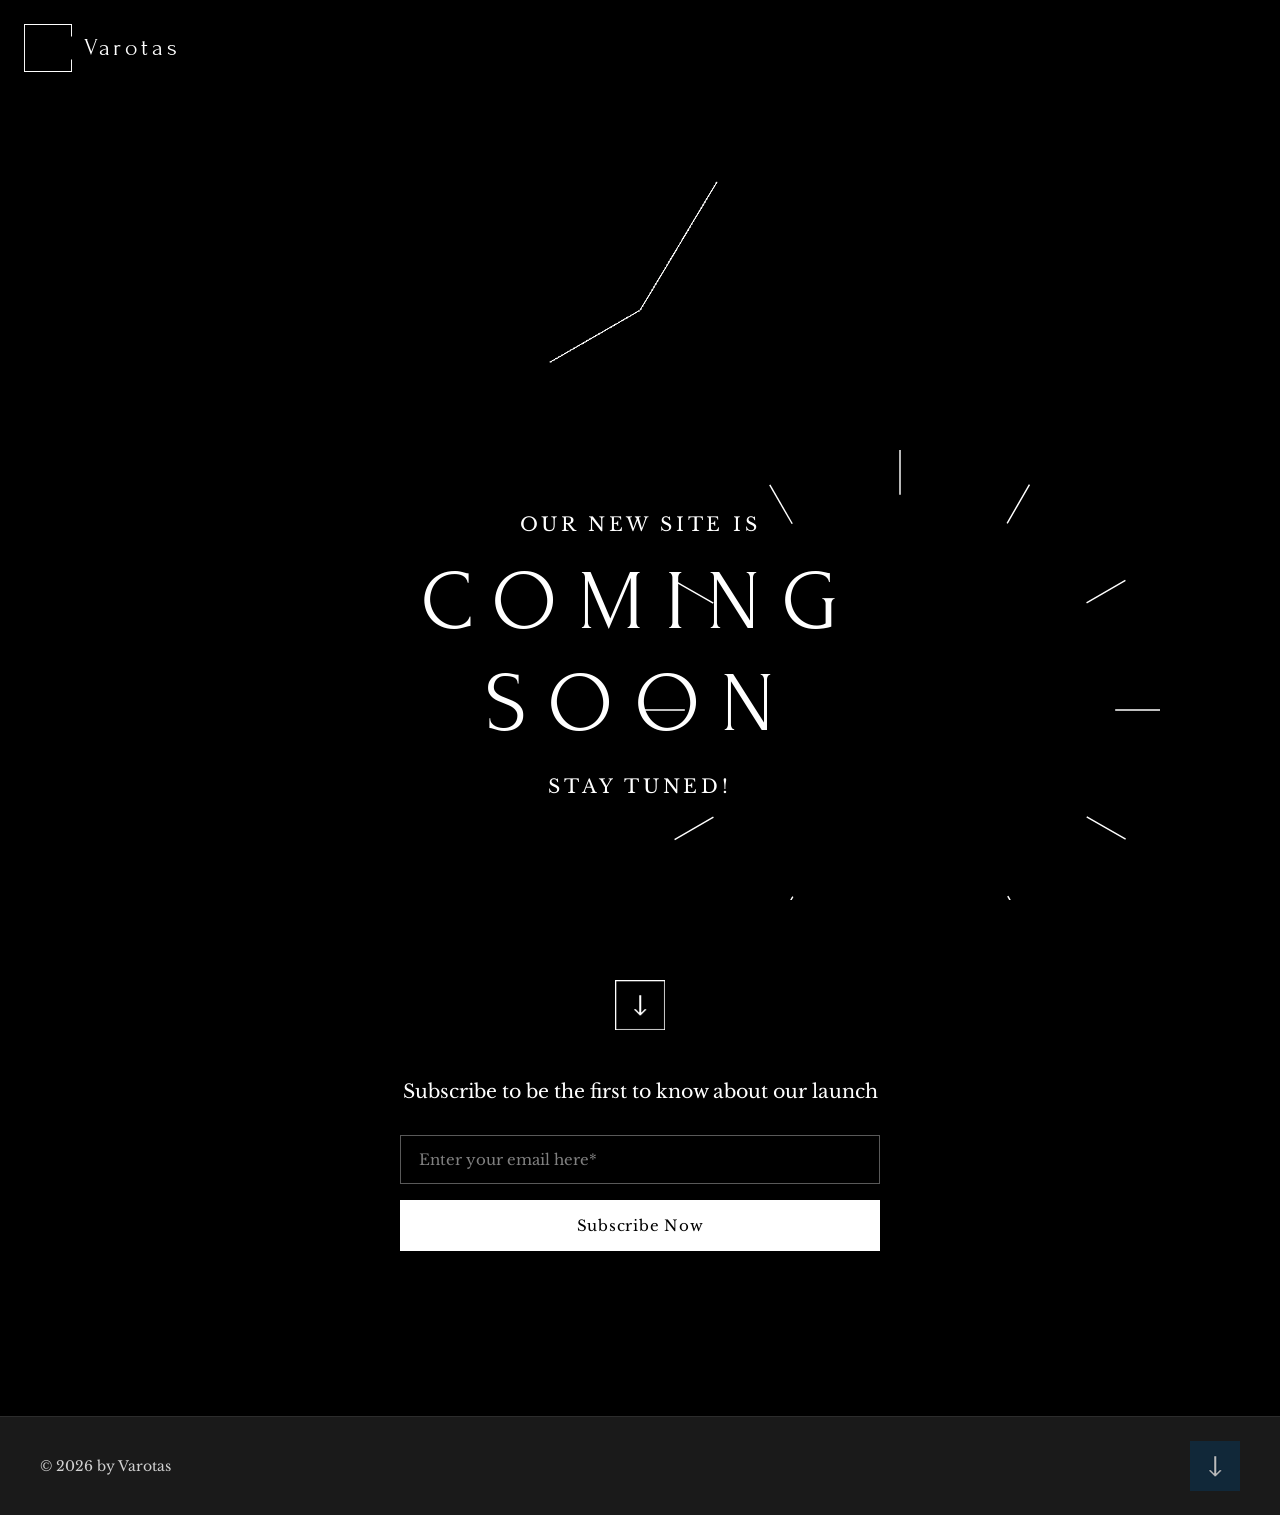
<file: index.html>
<!DOCTYPE html>
<html lang="en">
<head>
    <meta charset="UTF-8">
    <meta name="viewport" content="width=device-width, initial-scale=1.0">
    <meta name="description" content="Varotas — Our new site is coming soon. Stay tuned!">
    <title>Varotas</title>

    <!-- Fonts -->
    <link rel="preconnect" href="https://fonts.googleapis.com">
    <link rel="preconnect" href="https://fonts.gstatic.com" crossorigin>
    <link href="https://fonts.googleapis.com/css2?family=Forum&family=Libre+Baskerville:ital,wght@0,400;0,700;1,400&display=swap" rel="stylesheet">

    <!-- Styles -->
    <link rel="stylesheet" href="styles.css">
</head>
<body>

    <!-- ===================== VIDEO BACKGROUND ===================== -->
    <div class="video-background">
        <video autoplay muted loop playsinline preload="auto" id="bg-video">
            <source src="assets/bg-video.mp4" type="video/mp4">
        </video>
        <div class="video-overlay"></div>
    </div>

    <!-- ===================== PINNED LOGO (Top Left) ===================== -->
    <a href="#" id="logo-link" class="pinned-logo" aria-label="Varotas Home">
        <div class="logo-icon">
            <svg preserveAspectRatio="xMidYMid meet" data-bbox="0 0 200 200" viewBox="0 0 200 200" xmlns="http://www.w3.org/2000/svg" role="presentation" aria-hidden="true">
                <g><path d="M196,52V4H4v192h192v-48h4v52H0V0h200v52H196z" fill="#FFFFFF"></path></g>
            </svg>
        </div>
        <span class="logo-text">Varotas</span>
    </a>

    <!-- ===================== HERO SECTION ===================== -->
    <section class="hero" id="hero">
        <!-- Decorative Sun/Compass SVG -->
        <div class="hero-compass animate-target">
            <svg preserveAspectRatio="xMidYMid meet" viewBox="3.5 3.5 193 193" height="200" width="200" xmlns="http://www.w3.org/2000/svg" role="presentation" aria-hidden="true">
                <g>
                    <path fill="#FFFFFF" d="M100.267 3.5v16.632h-.533V3.5h.533z"/>
                    <path fill="#FFFFFF" d="M100.267 179.868V196.5h-.533v-16.632h.533z"/>
                    <path fill="#FFFFFF" d="M196.5 99.734v.533h-16.632v-.533H196.5z"/>
                    <path fill="#FFFFFF" d="M20.132 99.734v.533H3.5v-.533h16.632z"/>
                    <path fill="#FFFFFF" d="M183.533 51.68l.265.462-14.42 8.288-.265-.462 14.42-8.288z"/>
                    <path fill="#FFFFFF" d="M30.622 139.565l.265.462-14.42 8.288-.265-.463 14.42-8.287z"/>
                    <path fill="#FFFFFF" d="M147.819 16.183l.462.265L140 30.872l-.463-.266 8.282-14.423z"/>
                    <path fill="#FFFFFF" d="M59.997 169.131l.463.266-8.282 14.423-.462-.265 8.281-14.424z"/>
                    <path fill="#FFFFFF" d="M51.896 16.342l8.331 14.395-.461.267-8.331-14.395.461-.267z"/>
                    <path fill="#FFFFFF" d="M140.236 168.986l8.33 14.395-.46.267-8.332-14.395.462-.267z"/>
                    <path fill="#FFFFFF" d="M16.39 51.817l14.433 8.264-.265.463-14.433-8.265.265-.462z"/>
                    <path fill="#FFFFFF" d="M169.44 139.454l14.433 8.264-.264.463-14.434-8.265.265-.462z"/>
                </g>
            </svg>
        </div>

        <!-- Animated GIF Logo -->
        <div class="hero-gif animate-target">
            <img src="assets/logo-animated.gif" alt="Varotas animated logo" width="527" height="527">
        </div>

        <!-- Hero Text -->
        <p class="hero-subtitle animate-target">OUR NEW SITE IS</p>
        <h1 class="hero-title animate-target">COMING<br>SOON</h1>
        <p class="hero-subtitle animate-target">STAY TUNED!</p>
    </section>

    <!-- ===================== SUBSCRIBE SECTION ===================== -->
    <section class="subscribe-section" id="subscribe">
        <!-- Down Arrow Button -->
        <a href="#subscribe" class="scroll-down-btn animate-target" aria-label="Scroll to subscribe section">
            <img src="assets/arrow-down.png" alt="Scroll down" width="50" height="50">
        </a>

        <!-- Subscribe Form -->
        <div class="subscribe-form-wrapper animate-target">
            <p class="subscribe-text">Subscribe to be the first to know about our launch</p>
            <form id="subscribe-form" class="subscribe-form">
                <div class="form-group">
                    <input type="email" id="email-input" name="email" placeholder="Enter your email here*" required pattern="^.+@.+\.[a-zA-Z]{2,63}$" maxlength="250" autocomplete="off">
                </div>
                <button type="submit" id="subscribe-btn" class="subscribe-btn">Subscribe Now</button>
            </form>
            <p class="success-message" id="success-msg">Thanks for submitting!</p>
        </div>
    </section>

    <!-- ===================== FOOTER ===================== -->
    <footer class="site-footer">
        <p class="copyright">&copy; 2026 by Varotas</p>
        <a href="#hero" class="scroll-top-btn" aria-label="Back to top">
            <img src="assets/arrow-up.png" alt="Back to top" width="50" height="50">
        </a>
    </footer>

    <!-- ===================== SCRIPTS ===================== -->
    <script>
        // Scroll-triggered fade-in animations
        const observer = new IntersectionObserver((entries) => {
            entries.forEach(entry => {
                if (entry.isIntersecting) {
                    entry.target.classList.add('animate-in');
                }
            });
        }, { threshold: 0.15 });

        document.querySelectorAll('.animate-target').forEach(el => observer.observe(el));

        // Smooth scroll for anchor links
        document.querySelectorAll('a[href^="#"]').forEach(anchor => {
            anchor.addEventListener('click', function (e) {
                e.preventDefault();
                const target = document.querySelector(this.getAttribute('href'));
                if (target) {
                    target.scrollIntoView({ behavior: 'smooth' });
                }
            });
        });

        // Subscribe form
        document.getElementById('subscribe-form').addEventListener('submit', function(e) {
            e.preventDefault();
            const email = document.getElementById('email-input').value;
            if (!/^[^\s@]+@[^\s@]+\.[^\s@]+$/.test(email)) {
                alert('Please enter a valid email');
                return;
            }
            document.getElementById('success-msg').classList.add('visible');
            document.getElementById('email-input').value = '';
            // Hide success message after 5 seconds
            setTimeout(() => {
                document.getElementById('success-msg').classList.remove('visible');
            }, 5000);
        });

        // Ensure video plays (some browsers block autoplay)
        const video = document.getElementById('bg-video');
        video.play().catch(() => {});
    </script>
</body>
</html>
</file>
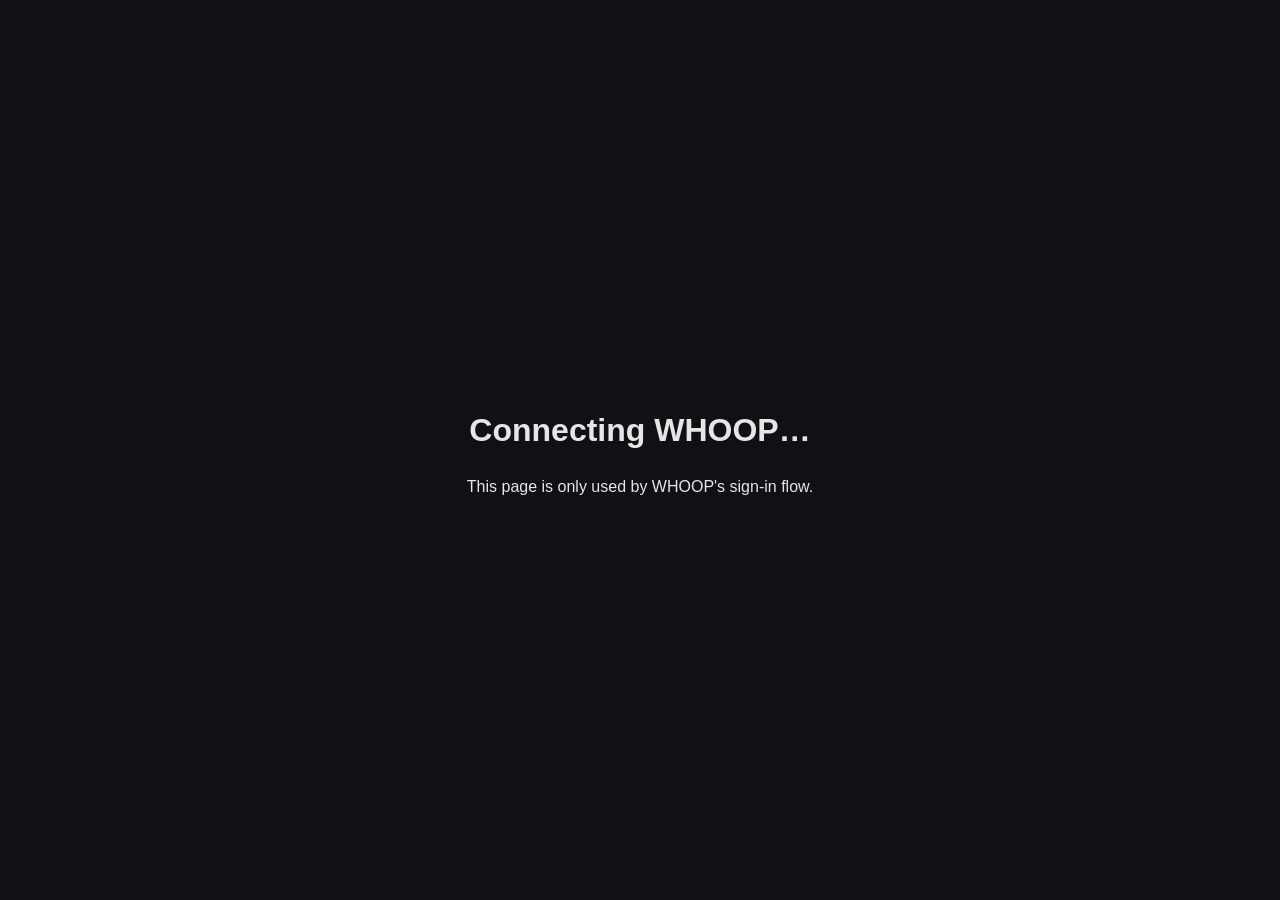
<file: oauth/whoop/callback/index.html>
<!doctype html>
<html lang="en">
<head>
<meta charset="utf-8">
<meta name="viewport" content="width=device-width, initial-scale=1">
<meta name="robots" content="noindex">
<title>Connecting WHOOP…</title>
<style>
  body { margin: 0; min-height: 100vh; display: grid; place-items: center; font: 16px/1.5 -apple-system, BlinkMacSystemFont, "Segoe UI", sans-serif; background: #0f1115; color: #e6e6e6; }
  main { max-width: 32rem; padding: 2rem; text-align: center; }
  a { color: #7cc4ff; }
  code { background: #1c1f26; padding: .1em .4em; border-radius: 4px; }
</style>
</head>
<body>
<main>
  <h1 id="title">Connecting WHOOP…</h1>
  <p id="msg">Handing the authorisation back to the backup app running on this computer.</p>
  <p id="fallback" hidden>If nothing happens, make sure the app is running and <a id="link" href="#">open this link</a>.</p>
</main>
<script>
  // WHOOP only accepts https redirect URLs, so WHOOP sends the browser here and this
  // page forwards the authorisation code to the backup app on localhost. The target is
  // fixed; the query string (code, state, error) is passed through unchanged.
  (function () {
    var target = "http://localhost:8767/oauth/whoop/callback" + window.location.search;
    var params = new URLSearchParams(window.location.search);
    if (params.get("error")) {
      document.getElementById("title").textContent = "WHOOP did not authorise the app";
      document.getElementById("msg").textContent = params.get("error_description") || params.get("error");
    }
    document.getElementById("link").href = target;
    setTimeout(function () { document.getElementById("fallback").hidden = false; }, 2500);
    if (params.get("code") || params.get("error")) { window.location.replace(target); }
    else { document.getElementById("msg").textContent = "This page is only used by WHOOP's sign-in flow."; }
  })();
</script>
</body>
</html>
</file>
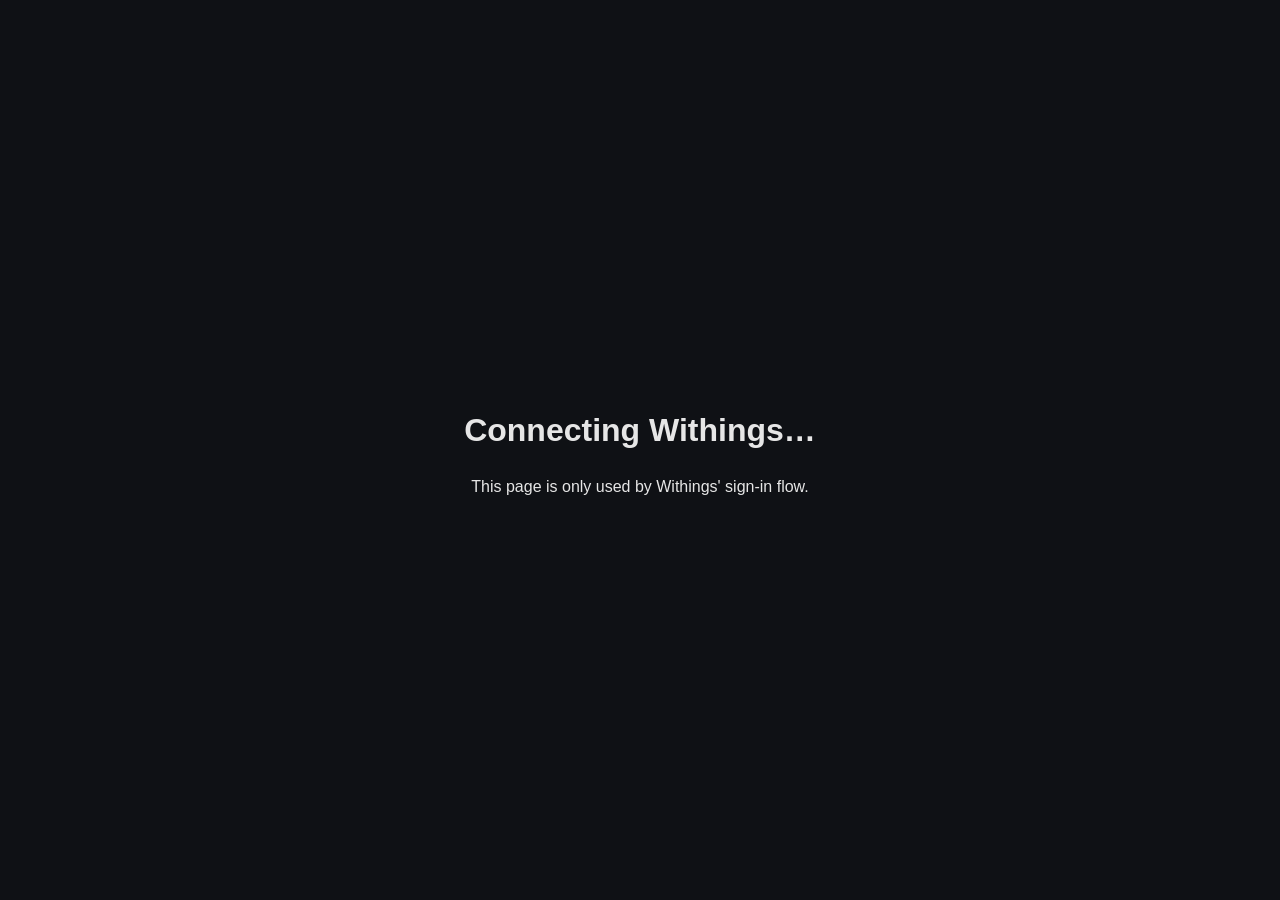
<file: oauth/withings/callback/index.html>
<!doctype html>
<html lang="en">
<head>
<meta charset="utf-8">
<meta name="viewport" content="width=device-width, initial-scale=1">
<meta name="robots" content="noindex">
<title>Connecting Withings…</title>
<style>
  body { margin: 0; min-height: 100vh; display: grid; place-items: center; font: 16px/1.5 -apple-system, BlinkMacSystemFont, "Segoe UI", sans-serif; background: #0f1115; color: #e6e6e6; }
  main { max-width: 32rem; padding: 2rem; text-align: center; }
  a { color: #7cc4ff; }
</style>
</head>
<body>
<main>
  <h1 id="title">Connecting Withings…</h1>
  <p id="msg">Handing the authorisation back to the backup app running on this computer.</p>
  <p id="fallback" hidden>If nothing happens, make sure the app is running and <a id="link" href="#">open this link</a>.</p>
</main>
<script>
  // Withings requires an https callback and the code expires after 30 seconds, so this
  // page forwards the browser to the backup app on localhost immediately. The target is
  // fixed; the query string (code, state, error) is passed through unchanged.
  (function () {
    var target = "http://localhost:8767/oauth/withings/callback" + window.location.search;
    var params = new URLSearchParams(window.location.search);
    if (params.get("error")) {
      document.getElementById("title").textContent = "Withings did not authorise the app";
      document.getElementById("msg").textContent = params.get("error_description") || params.get("error");
    }
    document.getElementById("link").href = target;
    setTimeout(function () { document.getElementById("fallback").hidden = false; }, 2500);
    if (params.get("code") || params.get("error")) { window.location.replace(target); }
    else { document.getElementById("msg").textContent = "This page is only used by Withings' sign-in flow."; }
  })();
</script>
</body>
</html>
</file>
<file: styles.css>
/* ============================================
   Varotas — Coming Soon Static Page Styles
   ============================================ */

/* === RESET & BASE === */
*, *::before, *::after {
    margin: 0;
    padding: 0;
    box-sizing: border-box;
}

:root {
    --color-bg: #000000;
    --color-text: #ffffff;
    --color-accent: #ffffff;
    --color-overlay: rgba(0, 0, 0, 0.72);
    --color-input-bg: rgba(255, 255, 255, 0.08);
    --color-input-border: rgba(255, 255, 255, 0.35);
    --color-btn-bg: #ffffff;
    --color-btn-text: #000000;
    --color-footer-bg: #1a1a1a;
    --font-heading: 'Forum', 'Libre Baskerville', Georgia, serif;
    --font-body: 'Libre Baskerville', Georgia, serif;
    --transition: 0.4s cubic-bezier(0.4, 0, 0.2, 1);
}

html {
    scroll-behavior: smooth;
    -webkit-font-smoothing: antialiased;
    -moz-osx-font-smoothing: grayscale;
}

body {
    background: var(--color-bg);
    color: var(--color-text);
    font-family: var(--font-body);
    font-size: 16px;
    line-height: 1.6;
    overflow-x: hidden;
}

a {
    color: inherit;
    text-decoration: none;
}

img {
    max-width: 100%;
    height: auto;
    display: block;
}


/* === VIDEO BACKGROUND === */
.video-background {
    position: fixed;
    top: 0;
    left: 0;
    width: 100%;
    height: 100%;
    z-index: -1;
    overflow: hidden;
}

.video-background video {
    position: absolute;
    top: 50%;
    left: 50%;
    min-width: 100%;
    min-height: 100%;
    width: auto;
    height: auto;
    transform: translate(-50%, -50%);
    object-fit: cover;
}

.video-overlay {
    position: absolute;
    inset: 0;
    background: var(--color-overlay);
}


/* === PINNED LOGO (Top Left Corner) === */
.pinned-logo {
    position: fixed;
    top: 24px;
    left: 24px;
    z-index: 100;
    display: flex;
    align-items: center;
    gap: 12px;
    text-decoration: none;
    transition: opacity var(--transition);
}

.pinned-logo:hover {
    opacity: 0.8;
}

.logo-icon {
    width: 48px;
    height: 48px;
    display: flex;
    align-items: center;
    justify-content: center;
}

.logo-icon svg {
    width: 100%;
    height: 100%;
    fill: var(--color-text);
}

.logo-text {
    font-family: var(--font-heading);
    font-size: 24px;
    font-weight: 400;
    letter-spacing: 0.15em;
    color: var(--color-text);
    text-transform: none;
}


/* === HERO SECTION === */
.hero {
    position: relative;
    min-height: 100vh;
    display: flex;
    flex-direction: column;
    align-items: center;
    justify-content: center;
    text-align: center;
    padding: 120px 20px 60px;
    overflow: hidden;
}

/* Decorative Compass/Sun SVG */
.hero-compass {
    position: absolute;
    top: 50%;
    left: 50%;
    transform: translate(-50%, -50%);
    width: 520px;
    height: 520px;
    opacity: 0.25;
    pointer-events: none;
    animation: slowRotate 120s linear infinite;
}

.hero-compass svg {
    width: 100%;
    height: 100%;
}

@keyframes slowRotate {
    from { transform: translate(-50%, -50%) rotate(0deg); }
    to   { transform: translate(-50%, -50%) rotate(360deg); }
}

/* Animated GIF */
.hero-gif {
    position: relative;
    z-index: 2;
    width: 320px;
    height: 320px;
    margin-bottom: 40px;
}

.hero-gif img {
    width: 100%;
    height: 100%;
    object-fit: cover;
    border-radius: 0;
}

/* Hero Typography */
.hero-subtitle {
    position: relative;
    z-index: 2;
    font-family: var(--font-body);
    font-size: 19px;
    font-weight: 400;
    letter-spacing: 0.2em;
    text-transform: uppercase;
    color: var(--color-text);
    margin-bottom: 8px;
}

.hero-title {
    position: relative;
    z-index: 2;
    font-family: var(--font-heading);
    font-size: 85px;
    font-weight: 400;
    letter-spacing: 0.25em;
    line-height: 1.2;
    text-transform: uppercase;
    color: var(--color-text);
    margin-bottom: 12px;
}

.hero-subtitle + .hero-title {
    margin-top: 4px;
}

.hero-title + .hero-subtitle {
    margin-top: 4px;
}


/* === SUBSCRIBE SECTION === */
.subscribe-section {
    position: relative;
    display: flex;
    flex-direction: column;
    align-items: center;
    justify-content: center;
    padding: 80px 20px 120px;
    min-height: 50vh;
}

/* Down Arrow Button */
.scroll-down-btn {
    display: block;
    width: 50px;
    height: 50px;
    margin-bottom: 48px;
    transition: transform var(--transition), opacity var(--transition);
    opacity: 0.8;
}

.scroll-down-btn:hover {
    transform: translateY(4px);
    opacity: 1;
}

.scroll-down-btn img {
    width: 100%;
    height: 100%;
    object-fit: contain;
}

/* Subscribe Form Wrapper */
.subscribe-form-wrapper {
    text-align: center;
    max-width: 480px;
    width: 100%;
}

.subscribe-text {
    font-family: var(--font-body);
    font-size: 19px;
    font-weight: 400;
    color: var(--color-text);
    margin-bottom: 28px;
    line-height: 1.5;
}

.subscribe-form {
    display: flex;
    flex-direction: column;
    align-items: center;
    gap: 16px;
    width: 100%;
}

.form-group {
    width: 100%;
}

.form-group input[type="email"] {
    width: 100%;
    padding: 14px 18px;
    font-family: var(--font-body);
    font-size: 15px;
    color: var(--color-text);
    background: transparent;
    border: 1px solid var(--color-input-border);
    border-radius: 0;
    outline: none;
    transition: border-color var(--transition), background-color var(--transition);
    -webkit-appearance: none;
}

.form-group input[type="email"]::placeholder {
    color: rgba(255, 255, 255, 0.5);
    font-family: var(--font-body);
    font-size: 15px;
}

.form-group input[type="email"]:focus {
    border-color: var(--color-text);
    background: var(--color-input-bg);
}

/* Subscribe Button */
.subscribe-btn {
    width: 100%;
    padding: 14px 32px;
    font-family: var(--font-body);
    font-size: 15px;
    font-weight: 400;
    letter-spacing: 0.05em;
    color: var(--color-btn-text);
    background: var(--color-btn-bg);
    border: 2px solid var(--color-btn-bg);
    border-radius: 0;
    cursor: pointer;
    transition: background-color var(--transition), color var(--transition), transform 0.2s ease;
    -webkit-appearance: none;
}

.subscribe-btn:hover {
    background: transparent;
    color: var(--color-text);
    border-color: var(--color-text);
}

.subscribe-btn:active {
    transform: scale(0.98);
}

/* Success Message */
.success-message {
    font-family: var(--font-body);
    font-size: 16px;
    color: var(--color-text);
    margin-top: 20px;
    opacity: 0;
    transform: translateY(8px);
    transition: opacity 0.5s ease, transform 0.5s ease;
    pointer-events: none;
}

.success-message.visible {
    opacity: 1;
    transform: translateY(0);
    pointer-events: auto;
}


/* === FOOTER === */
.site-footer {
    position: relative;
    display: flex;
    align-items: center;
    justify-content: space-between;
    padding: 24px 40px;
    background: var(--color-footer-bg);
    border-top: 1px solid rgba(255, 255, 255, 0.08);
}

.copyright {
    font-family: var(--font-body);
    font-size: 14px;
    font-weight: 400;
    letter-spacing: normal;
    color: var(--color-text);
    opacity: 0.8;
}

.scroll-top-btn {
    display: block;
    width: 50px;
    height: 50px;
    transition: transform var(--transition), opacity var(--transition);
    opacity: 0.7;
}

.scroll-top-btn:hover {
    transform: translateY(-4px);
    opacity: 1;
}

.scroll-top-btn img {
    width: 100%;
    height: 100%;
    object-fit: contain;
}


/* === SCROLL ANIMATIONS === */
.animate-target {
    opacity: 0;
    transform: translateY(40px);
    transition: opacity 0.8s ease, transform 0.8s ease;
}

.animate-target.animate-in {
    opacity: 1;
    transform: translateY(0);
}

/* Stagger delays for hero elements */
.hero .animate-target:nth-child(1) { transition-delay: 0s; }
.hero .animate-target:nth-child(2) { transition-delay: 0.15s; }
.hero .animate-target:nth-child(3) { transition-delay: 0.3s; }
.hero .animate-target:nth-child(4) { transition-delay: 0.45s; }
.hero .animate-target:nth-child(5) { transition-delay: 0.6s; }


/* === RESPONSIVE === */

/* Tablet */
@media (max-width: 1024px) {
    .hero-title {
        font-size: 64px;
        letter-spacing: 0.2em;
    }

    .hero-gif {
        width: 260px;
        height: 260px;
    }

    .hero-compass {
        width: 400px;
        height: 400px;
    }
}

/* Mobile */
@media (max-width: 768px) {
    .pinned-logo {
        top: 16px;
        left: 16px;
        gap: 8px;
    }

    .logo-icon {
        width: 36px;
        height: 36px;
    }

    .logo-text {
        font-size: 18px;
    }

    .hero {
        padding: 100px 20px 40px;
        min-height: 100vh;
    }

    .hero-title {
        font-size: 42px;
        letter-spacing: 0.15em;
    }

    .hero-subtitle {
        font-size: 14px;
        letter-spacing: 0.15em;
    }

    .hero-gif {
        width: 200px;
        height: 200px;
        margin-bottom: 28px;
    }

    .hero-compass {
        width: 280px;
        height: 280px;
    }

    .subscribe-section {
        padding: 40px 20px 80px;
    }

    .subscribe-text {
        font-size: 16px;
    }

    .site-footer {
        padding: 20px 20px;
        flex-direction: column;
        gap: 16px;
        text-align: center;
    }

    .copyright {
        font-size: 12px;
    }
}

/* Small Mobile */
@media (max-width: 480px) {
    .hero-title {
        font-size: 32px;
        letter-spacing: 0.1em;
    }

    .hero-subtitle {
        font-size: 12px;
    }

    .hero-gif {
        width: 160px;
        height: 160px;
    }

    .hero-compass {
        width: 220px;
        height: 220px;
    }

    .subscribe-form-wrapper {
        padding: 0 8px;
    }
}
</file>
